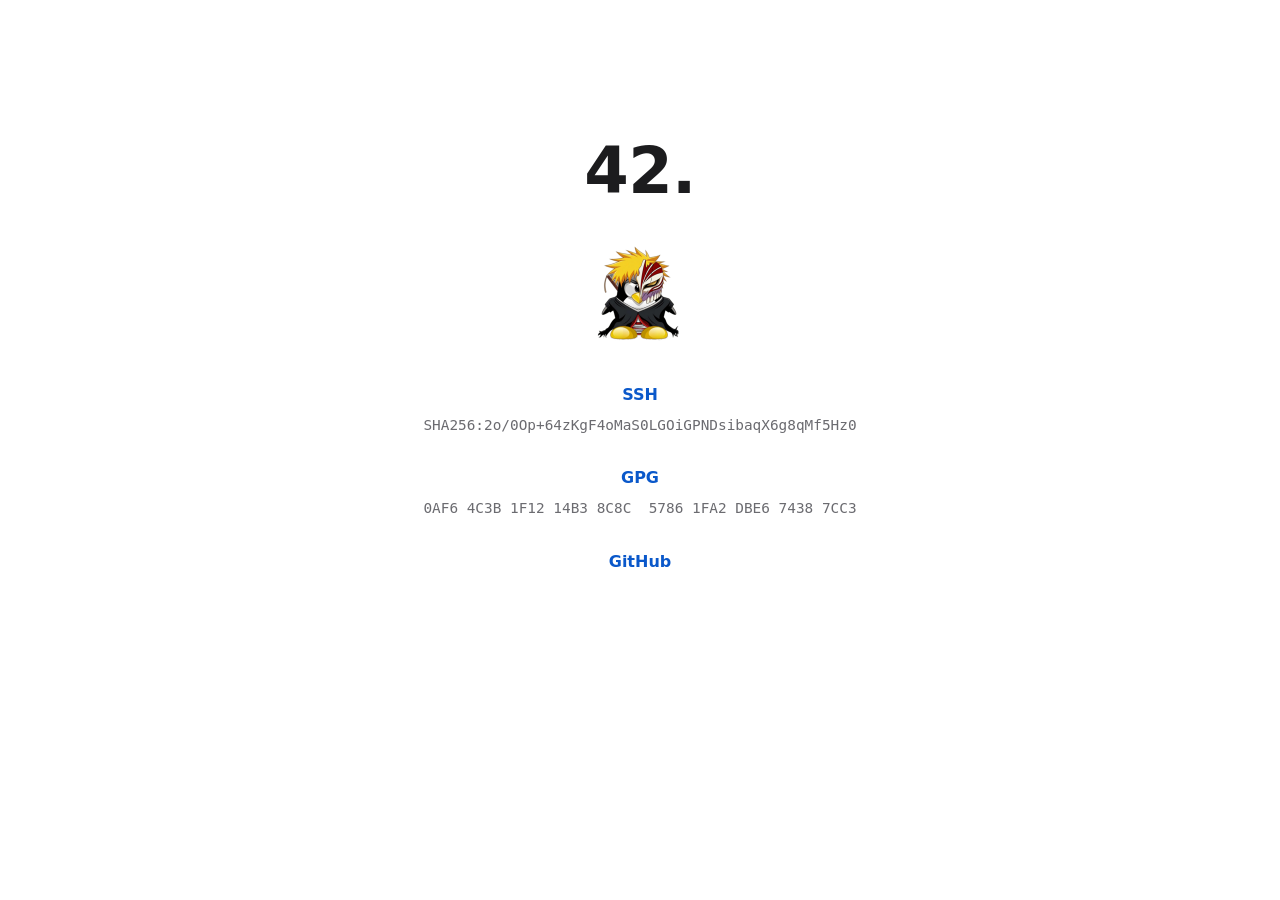
<file: index.html>
<!DOCTYPE html>
<html lang="en">
<head>
	<meta charset="UTF-8">
	<meta name="viewport" content="width=device-width, initial-scale=1">
	<meta name="color-scheme" content="light dark">
	<meta name="description" content="42">
	<meta name="author" content="seberm">
	<link rel="icon" href="favicon.ico" sizes="any">
	<link rel="apple-touch-icon" href="apple-touch-icon.png">
	<link rel="stylesheet" href="style.css">

	<title>42 | Seberm.com</title>
</head>

<body>
	<main class="home">
		<h1>42.</h1>
		<img class="logo" src="logo.png" alt="" width="96" height="96">

		<p class="item">
			<a href="ssh.html">SSH</a>
			<span class="fpr">SHA256:2o/0Op+64zKgF4oMaS0LGOiGPNDsibaqX6g8qMf5Hz0</span>
		</p>

		<p class="item">
			<a href="pgp.html">GPG</a>
			<span class="fpr">0AF6 4C3B 1F12 14B3 8C8C&nbsp; 5786 1FA2 DBE6 7438 7CC3</span>
		</p>

		<p class="item">
			<a href="https://github.com/seberm/">GitHub</a>
		</p>
	</main>
</body>
</html>
</file>
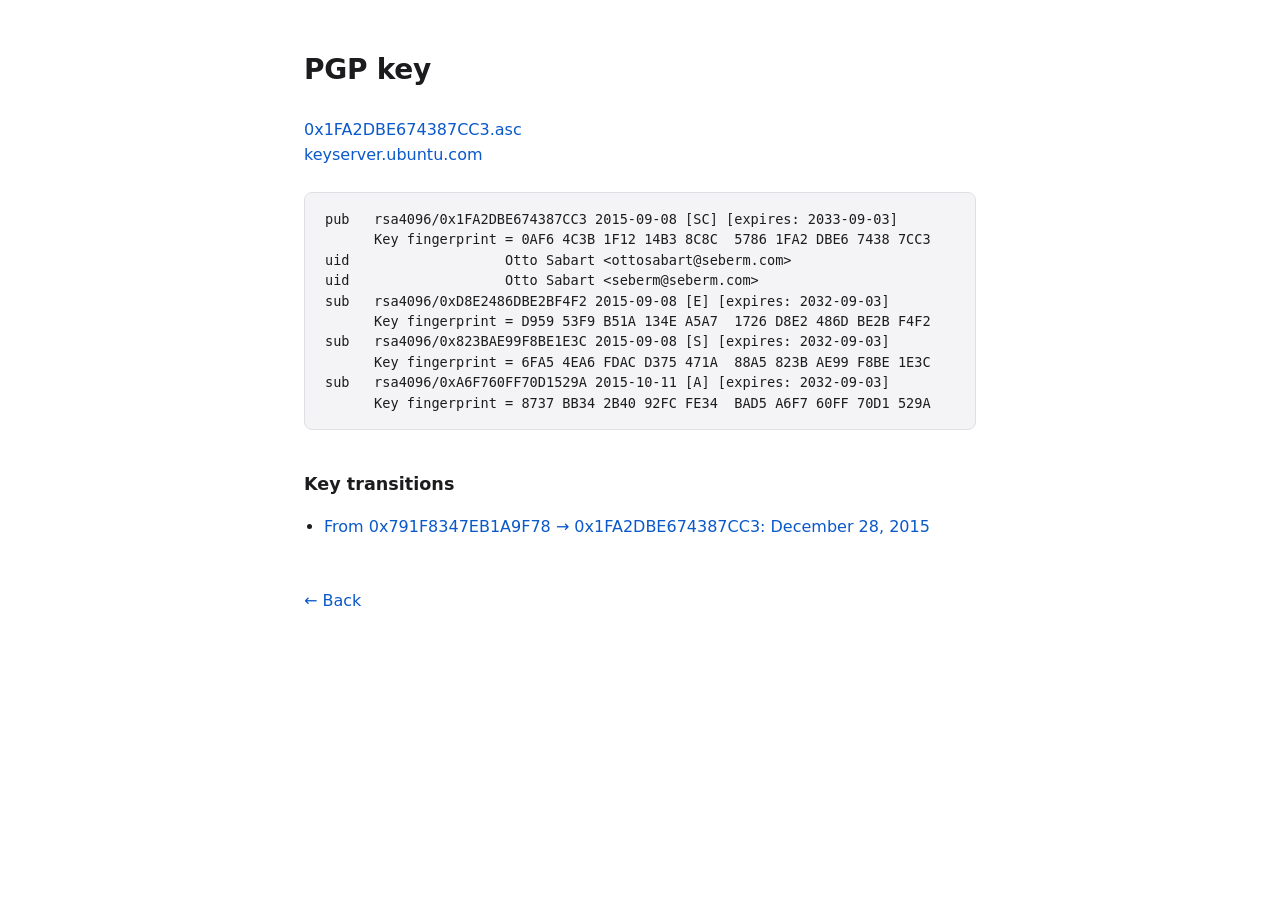
<file: pgp.html>
<!DOCTYPE html>
<html lang="en">
<head>
	<meta charset="UTF-8">
	<meta name="viewport" content="width=device-width, initial-scale=1">
	<meta name="color-scheme" content="light dark">
	<meta name="description" content="42">
	<meta name="author" content="seberm">
	<link rel="icon" href="favicon.ico" sizes="any">
	<link rel="apple-touch-icon" href="apple-touch-icon.png">
	<link rel="stylesheet" href="style.css">

	<title>PGP | Seberm.com</title>
</head>

<body>
	<main>
		<h1>PGP key</h1>

		<p>
			<a href="0x1FA2DBE674387CC3.asc">0x1FA2DBE674387CC3.asc</a><br>
			<a href="https://keyserver.ubuntu.com/pks/lookup?search=0x1FA2DBE674387CC3&amp;fingerprint=on&amp;op=index">keyserver.ubuntu.com</a>
		</p>

		<pre><code>pub   rsa4096/0x1FA2DBE674387CC3 2015-09-08 [SC] [expires: 2033-09-03]
      Key fingerprint = 0AF6 4C3B 1F12 14B3 8C8C  5786 1FA2 DBE6 7438 7CC3
uid                   Otto Sabart &lt;ottosabart@seberm.com&gt;
uid                   Otto Sabart &lt;seberm@seberm.com&gt;
sub   rsa4096/0xD8E2486DBE2BF4F2 2015-09-08 [E] [expires: 2032-09-03]
      Key fingerprint = D959 53F9 B51A 134E A5A7  1726 D8E2 486D BE2B F4F2
sub   rsa4096/0x823BAE99F8BE1E3C 2015-09-08 [S] [expires: 2032-09-03]
      Key fingerprint = 6FA5 4EA6 FDAC D375 471A  88A5 823B AE99 F8BE 1E3C
sub   rsa4096/0xA6F760FF70D1529A 2015-10-11 [A] [expires: 2032-09-03]
      Key fingerprint = 8737 BB34 2B40 92FC FE34  BAD5 A6F7 60FF 70D1 529A</code></pre>

		<h2>Key transitions</h2>
		<ul>
			<li><a href="gpg-key-transition-2015-Dec-28.txt">From 0x791F8347EB1A9F78 &rarr; 0x1FA2DBE674387CC3: December 28, 2015</a></li>
		</ul>

		<p class="back"><a href="index.html">&larr; Back</a></p>
	</main>
</body>
</html>
</file>
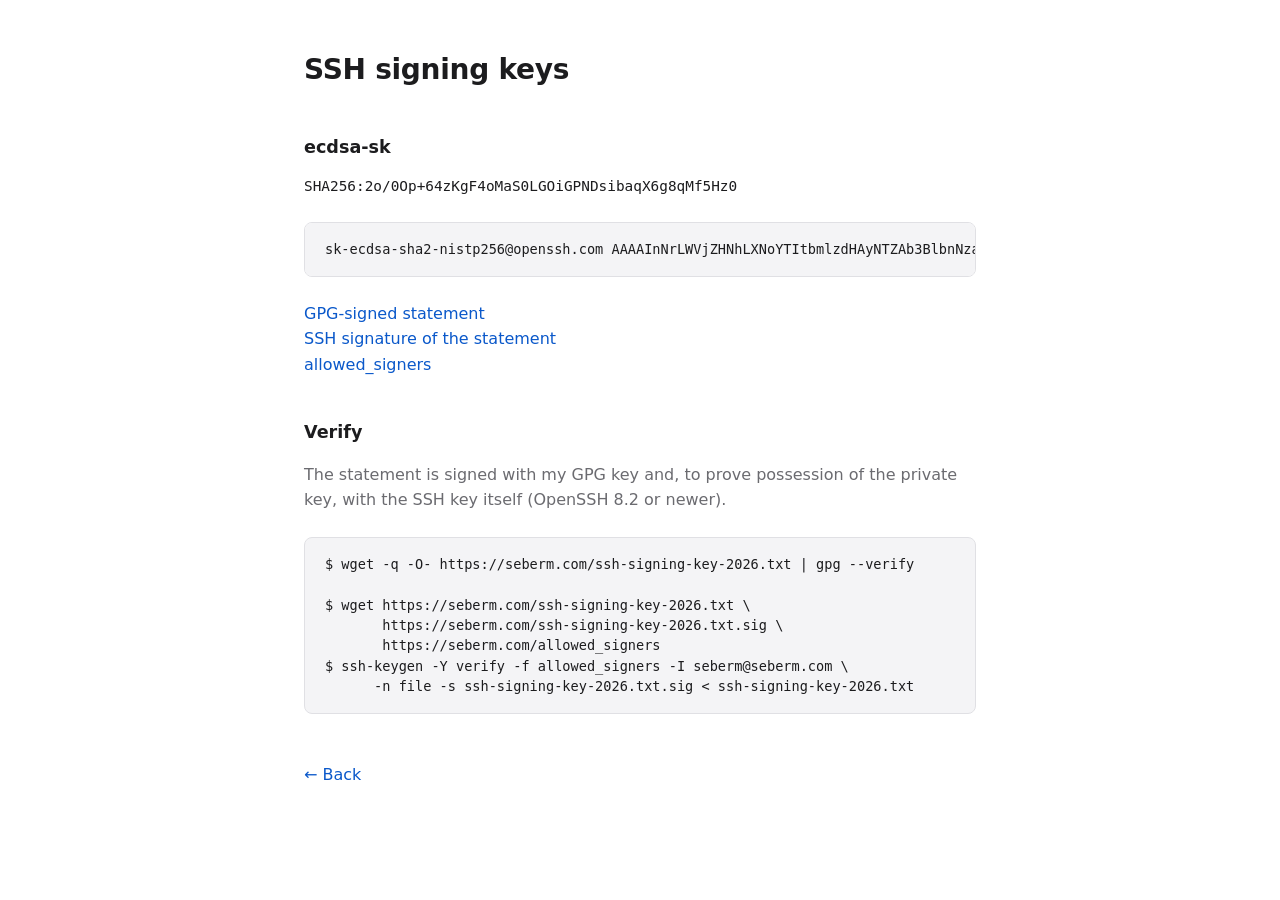
<file: ssh.html>
<!DOCTYPE html>
<html lang="en">
<head>
	<meta charset="UTF-8">
	<meta name="viewport" content="width=device-width, initial-scale=1">
	<meta name="color-scheme" content="light dark">
	<meta name="description" content="42">
	<meta name="author" content="seberm">
	<link rel="icon" href="favicon.ico" sizes="any">
	<link rel="apple-touch-icon" href="apple-touch-icon.png">
	<link rel="stylesheet" href="style.css">

	<title>SSH | Seberm.com</title>
</head>

<body>
	<main>
		<h1>SSH signing keys</h1>

		<h2>ecdsa-sk</h2>
		<p class="fpr">SHA256:2o/0Op+64zKgF4oMaS0LGOiGPNDsibaqX6g8qMf5Hz0</p>
		<pre><code>sk-ecdsa-sha2-nistp256@openssh.com AAAAInNrLWVjZHNhLXNoYTItbmlzdHAyNTZAb3BlbnNzaC5jb20AAAAIbmlzdHAyNTYAAABBBIFYrdlCeDk1ZaiZ7/PCqdYxdYk0XXlipyZ9iW3Q63WHkTYociIXXF9rCpUAhsgEJDsatNe2+WSo2pYZbimot5MAAAAEc3NoOg==</code></pre>

		<p>
			<a href="ssh-signing-key-2026.txt">GPG-signed statement</a><br>
			<a href="ssh-signing-key-2026.txt.sig">SSH signature of the statement</a><br>
			<a href="allowed_signers">allowed_signers</a>
		</p>

		<h2>Verify</h2>
		<p class="muted">The statement is signed with my GPG key and, to prove possession of the private key, with the SSH key itself (OpenSSH 8.2 or newer).</p>
		<pre><code>$ wget -q -O- https://seberm.com/ssh-signing-key-2026.txt | gpg --verify

$ wget https://seberm.com/ssh-signing-key-2026.txt \
       https://seberm.com/ssh-signing-key-2026.txt.sig \
       https://seberm.com/allowed_signers
$ ssh-keygen -Y verify -f allowed_signers -I seberm@seberm.com \
      -n file -s ssh-signing-key-2026.txt.sig &lt; ssh-signing-key-2026.txt</code></pre>

		<p class="back"><a href="index.html">&larr; Back</a></p>
	</main>
</body>
</html>
</file>
<file: style.css>
:root {
	color-scheme: light dark;
	--bg: #ffffff;
	--fg: #1c1c1e;
	--muted: #6b6b70;
	--accent: #0a58ca;
	--surface: #f4f4f6;
	--border: #e0e0e4;
}

@media (prefers-color-scheme: dark) {
	:root {
		--bg: #0e0f12;
		--fg: #e6e6e9;
		--muted: #8d8d95;
		--accent: #7aa7ff;
		--surface: #17181c;
		--border: #2a2c32;
	}
}

* {
	box-sizing: border-box;
}

body {
	margin: 0;
	padding: 3rem 1.25rem;
	background: var(--bg);
	color: var(--fg);
	font: 16px/1.6 system-ui, -apple-system, "Segoe UI", sans-serif;
	-webkit-font-smoothing: antialiased;
}

main {
	max-width: 42rem;
	margin: 0 auto;
}

h1 {
	margin: 0 0 1.5rem;
	font-size: 1.75rem;
	font-weight: 600;
	letter-spacing: -0.01em;
}

h2 {
	margin: 2.5rem 0 0.75rem;
	font-size: 1.1rem;
	font-weight: 600;
}

a {
	color: var(--accent);
	text-decoration: none;
}

a:hover,
a:focus-visible {
	text-decoration: underline;
	text-underline-offset: 0.2em;
}

ul {
	padding-left: 1.25rem;
}

pre {
	margin: 1.5rem 0;
	padding: 1rem 1.25rem;
	overflow-x: auto;
	background: var(--surface);
	border: 1px solid var(--border);
	border-radius: 0.5rem;
	font-size: 0.85rem;
	line-height: 1.5;
}

code,
.fpr {
	font-family: ui-monospace, SFMono-Regular, Menlo, Consolas, monospace;
}

.fpr {
	font-size: 0.9rem;
	word-break: break-all;
}

.muted {
	color: var(--muted);
}

/* index */
.home {
	max-width: 36rem;
	min-height: 70vh;
	display: flex;
	flex-direction: column;
	justify-content: center;
	text-align: center;
}

.home .logo {
	display: block;
	width: 6rem;
	height: 6rem;
	margin: 0 auto 2.5rem;
}

.home h1 {
	margin-bottom: 1.5rem;
	font-size: 4rem;
	font-weight: 700;
}

.home .item {
	margin: 0 0 1.75rem;
}

.home .item > a {
	display: block;
	margin-bottom: 0.25rem;
	font-weight: 600;
}

.home .item .fpr {
	color: var(--muted);
}

.back {
	margin-top: 3rem;
}
</file>
